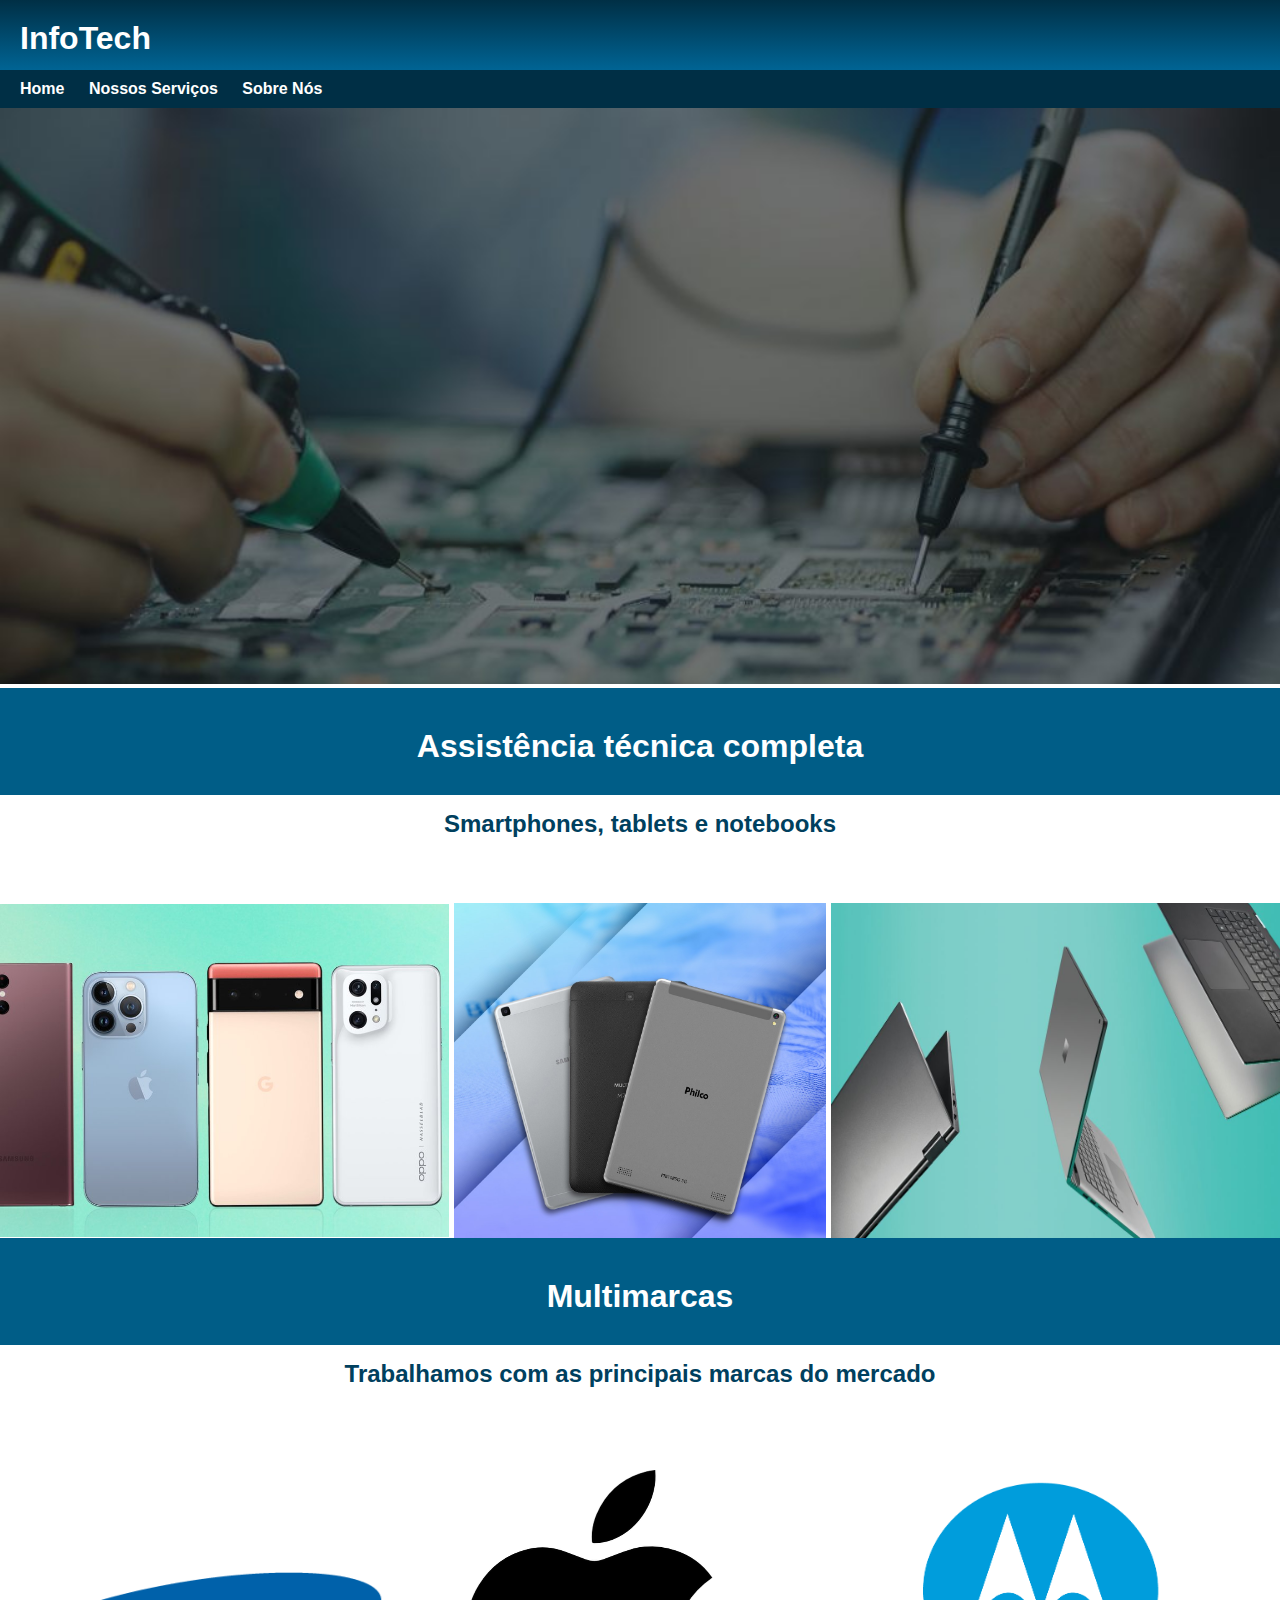
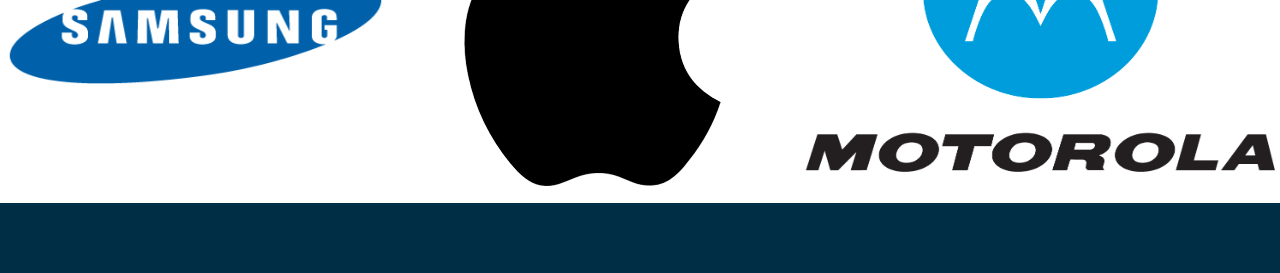
<file: index.html>
<!DOCTYPE html>
<html lang="pt-br">
<head>
    <meta charset="UTF-8">
    <meta http-equiv="X-UA-Compatible" content="IE=edge">
    <meta name="viewport" content="width=device-width, initial-scale=1.0">
    <title>InfoTech</title>
    <link rel="shortcut icon" href="favicon.ico" type="image/x-icon">
    <link rel="stylesheet" href="estilo/style.css">
</head>
<body>
    <header>
        <h1>InfoTech</h1>
    </header>
    <nav>
        <a href="index.html">Home</a>
        <a href="NossosServicos.html">Nossos Serviços</a>
        <a href="SobreNos.html">Sobre Nós</a>
    </nav>
    <main>
        <article>
            <img src="Imagens/topo_1.jpg" width="100%" alt="Assistência Técnica">
            <h1>Assistência técnica completa</h1>
            <h2>Smartphones, tablets e notebooks</h2>
            <div>
                <img style="padding-right: 5px;" src="Imagens/smartphones.jpg" width="500px" alt="Smartphones">
                <img style="padding-right: 5px;" src="Imagens/tablets.jpeg" width="450px" height="335px" alt="Tablets">
                <img src="Imagens/notebooks.jpg" width="500px" height="335px" alt="Notebook">
            </div>
            <h1>Multimarcas</h1>
            <h2>Trabalhamos com as principais marcas do mercado</h2>
            <div>
                <img style="padding-right: 50px;" src="Imagens/samsung.png" width="400px" height="350px" alt="Samsung">
                <img style="padding-right: 50px;" src="Imagens/apple_2.png" width="300px" alt="Apple">
                <img src="Imagens/motorola.png" width="500px" height="300px" alt="Motorola">
            </div>
            <h1 style="background-color: #002F45;"></h1>
        </article>
    </main>
</body>
</html>
</file>
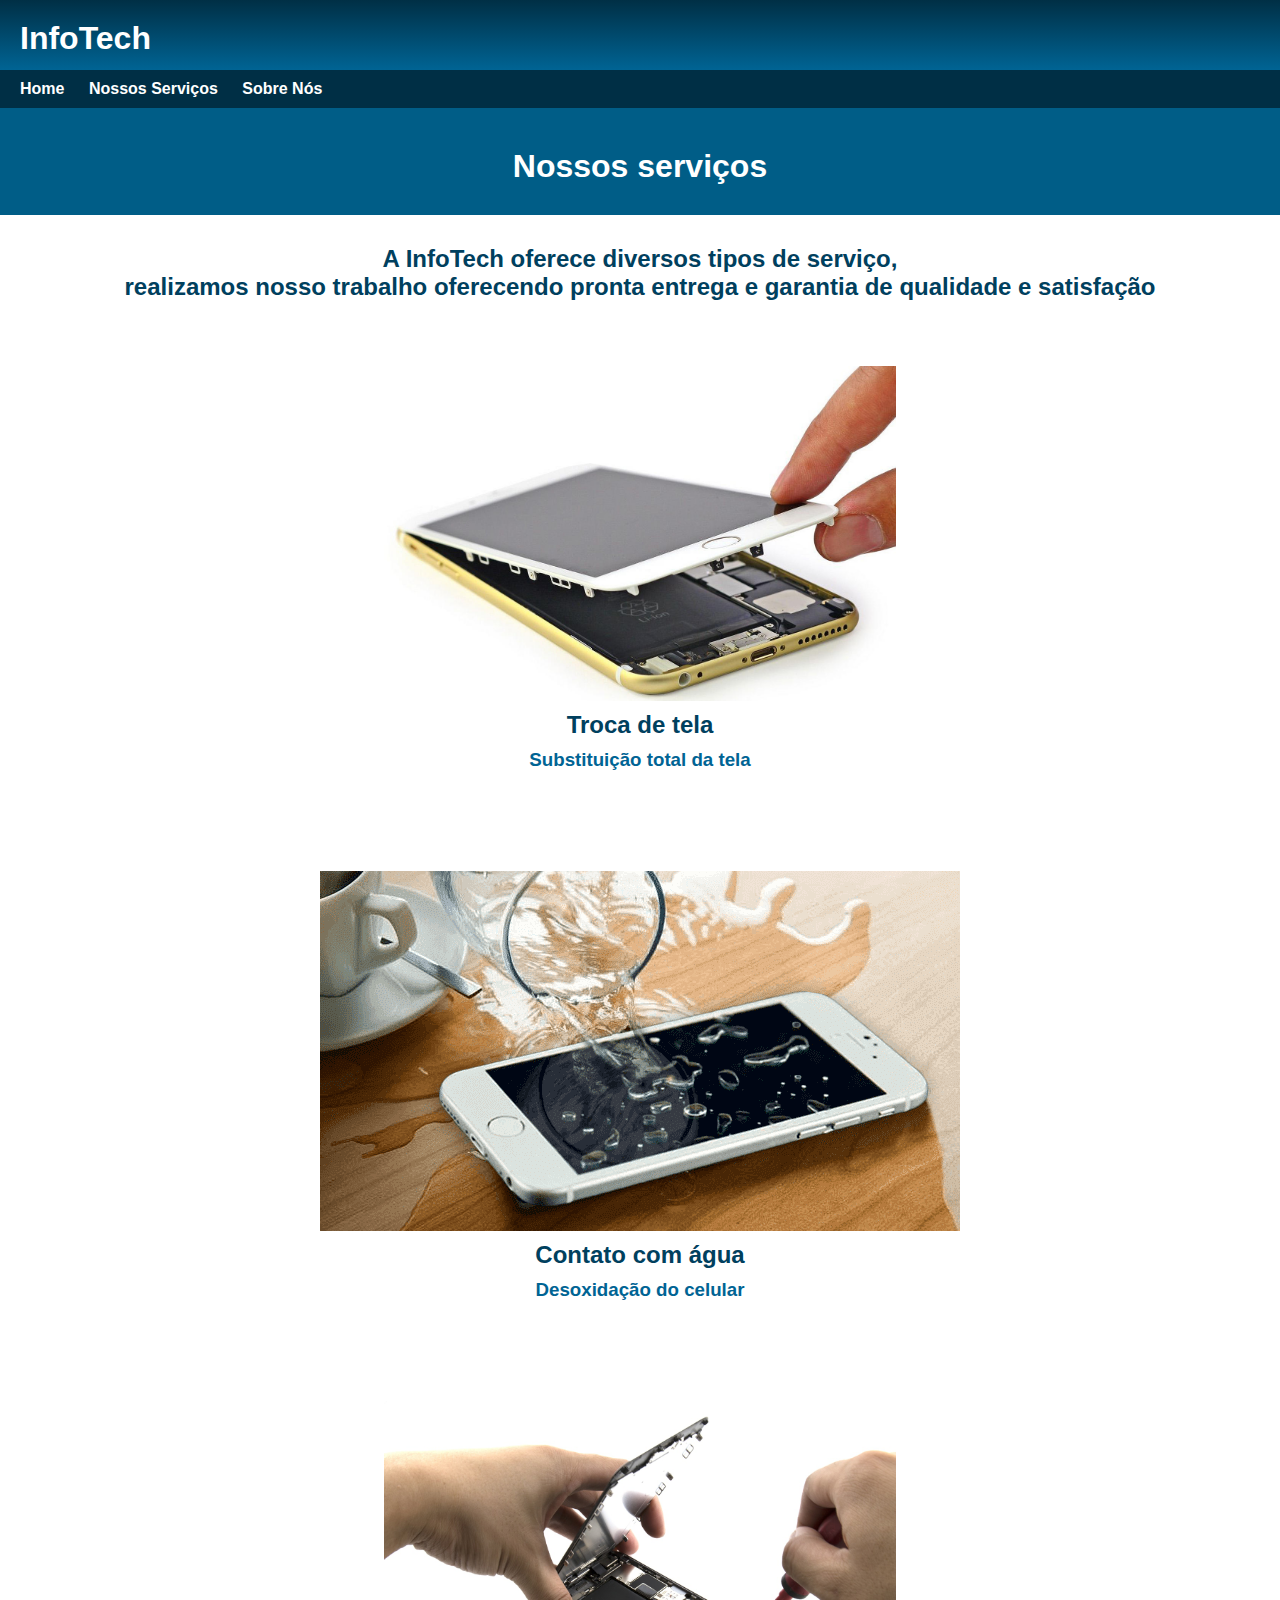
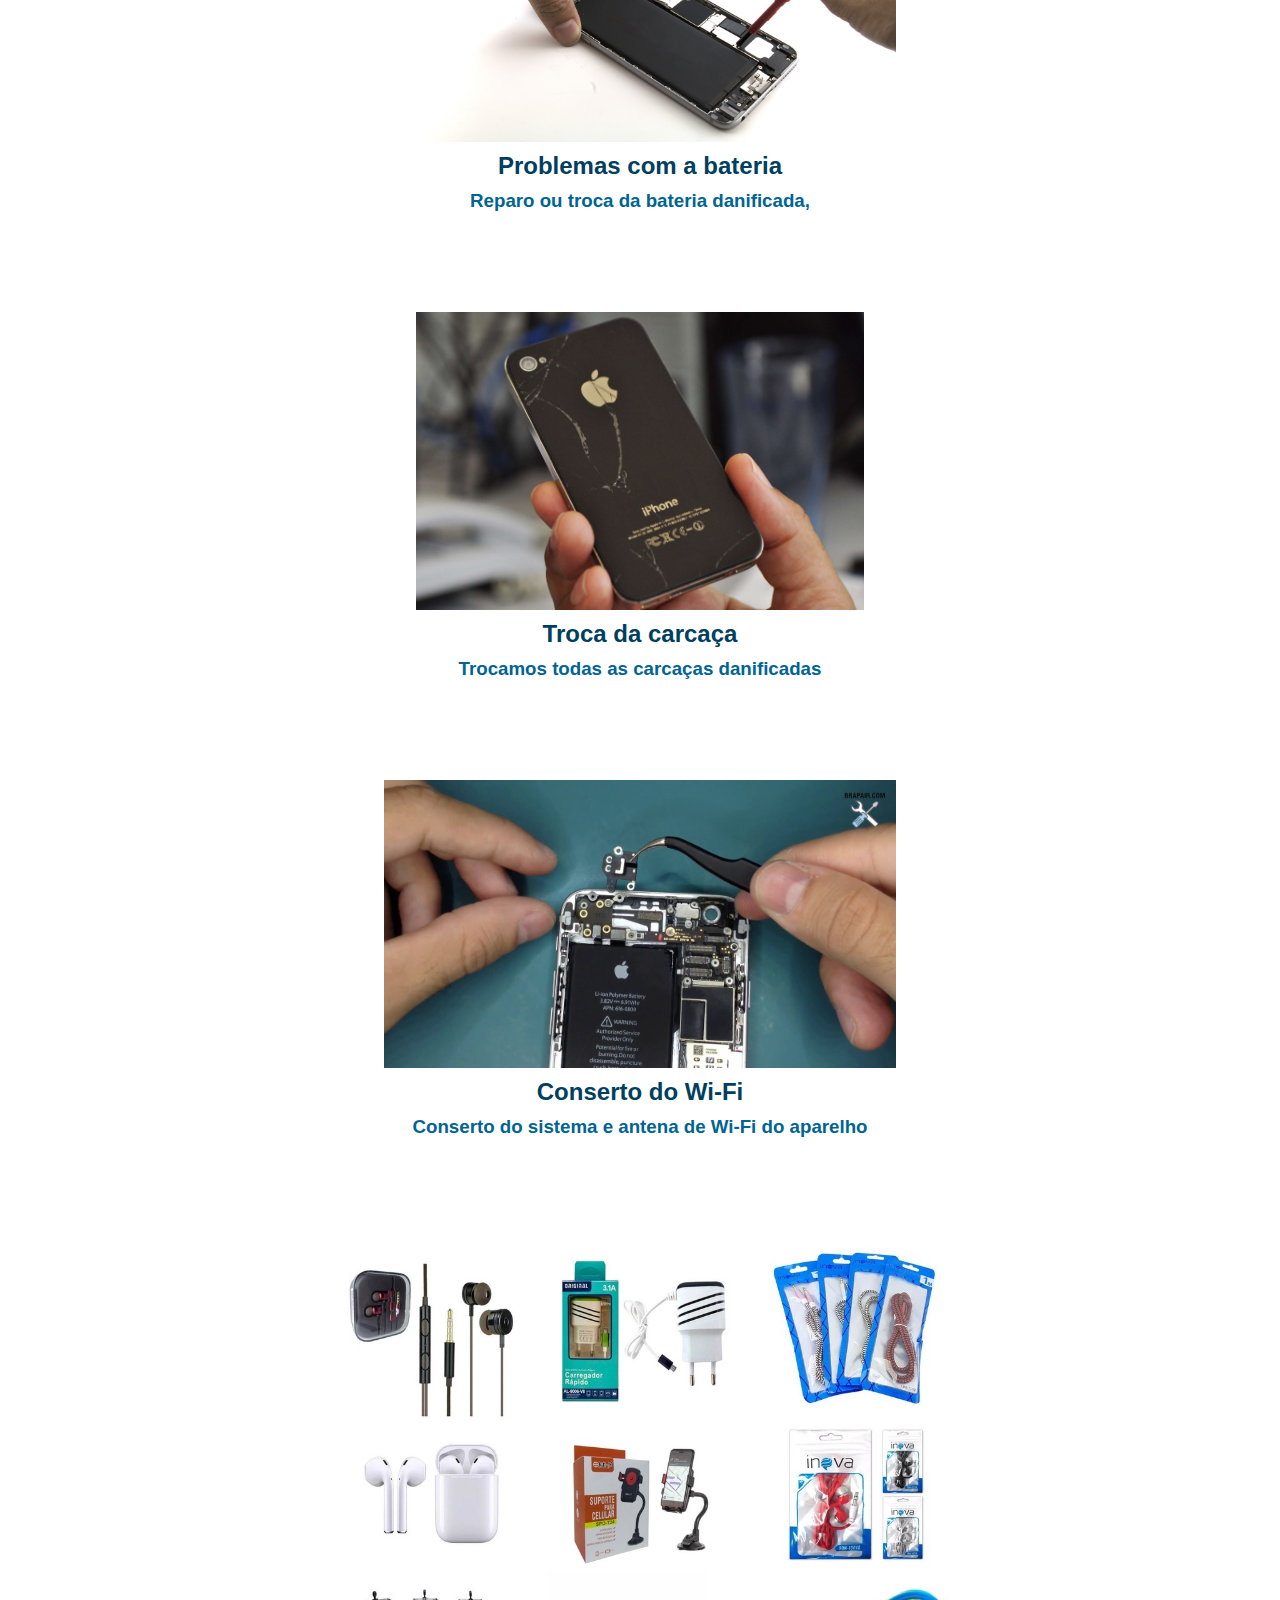
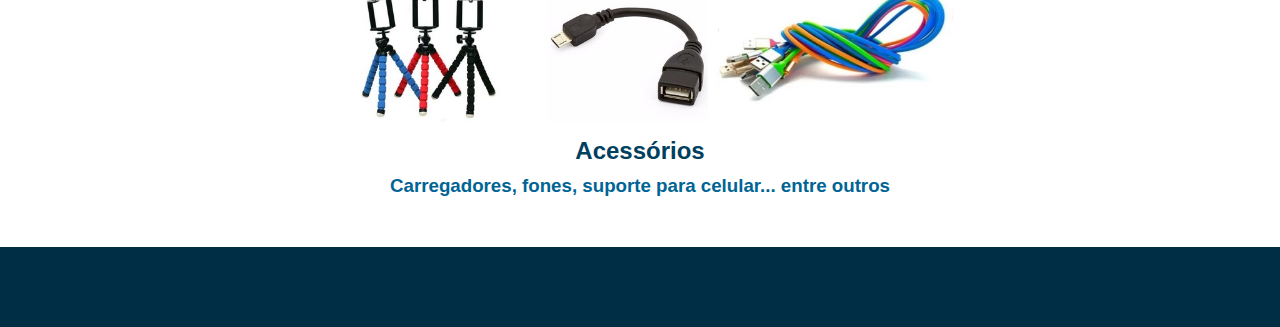
<file: NossosServicos.html>
<!DOCTYPE html>
<html lang="pt-br">
<head>
    <meta charset="UTF-8">
    <meta http-equiv="X-UA-Compatible" content="IE=edge">
    <meta name="viewport" content="width=device-width, initial-scale=1.0">
    <title>InfoTech - Nossos Serviços</title>
    <link rel="shortcut icon" href="favicon.ico" type="image/x-icon">
    <link rel="stylesheet" href="estilo/style.css">
</head>
<body>
    <header>
        <h1>InfoTech</h1>
    </header>
    <nav>
        <a href="index.html">Home</a>
        <a href="NossosServicos.html">Nossos Serviços</a>
        <a href="SobreNos.html">Sobre Nós</a>
    </nav>
    <main>
        <article>
            <h1>Nossos serviços</h1>
            <h2 style="padding-top: 30px;">A InfoTech oferece diversos tipos de serviço,<br>
                realizamos nosso trabalho oferecendo pronta entrega e garantia de qualidade e satisfação</h2>
            <div>
                <img src="Imagens/troca_de_tela.png" width="40%" height="40%" alt="Troca de tela">
            </div>
            <h2 style="padding-top: 10px; padding-bottom: 10px">Troca de tela</h2>
            <h3 style="padding-bottom: 50px">Substituição total da tela</h3>
            <div>
                <img src="Imagens/agua.png" alt="Celular e água">
            </div>
            <h2 style="padding-top: 10px; padding-bottom: 10px">Contato com água</h2>
            <h3 style="padding-bottom: 50px">Desoxidação do celular</h3>
            <div>
                <img src="Imagens/bateria.jpeg" width="40%" height="40%" alt="Bateria">
            </div>
            <h2 style="padding-top: 10px; padding-bottom: 10px">Problemas com a bateria</h2>
            <h3 style="padding-bottom: 50px">Reparo ou troca da bateria danificada, </h3>
            <div>
                <img src="Imagens/carcaça.jpg" alt="" width="35%" height="35%" alt="Carcaça">
            </div>
            <h2 style="padding-top: 10px; padding-bottom: 10px">Troca da carcaça</h2>
            <h3 style="padding-bottom: 50px">Trocamos todas as carcaças danificadas</h3>
            <div>
                <img src="Imagens/wifi.jpg" alt="" width="40%" height="40%" alt="Wi-Fi">
            </div>
            <h2 style="padding-top: 10px; padding-bottom: 10px">Conserto do Wi-Fi</h2>
            <h3 style="padding-bottom: 50px">Conserto do sistema e antena de Wi-Fi do aparelho</h3>
            <div>
                <img src="Imagens/acessorios.jpeg" alt="" width="50%" height="50%" alt="Acessórios">
            </div>
            <h2 style="padding-top: 10px; padding-bottom: 10px">Acessórios</h2>
            <h3 style="padding-bottom: 50px">Carregadores, fones, suporte para celular... entre outros</h3>
            <h1 style="background-color: #002F45;padding-top: 50px;"></h1>
        </article>
    </main>
</body>
</html>
</file>
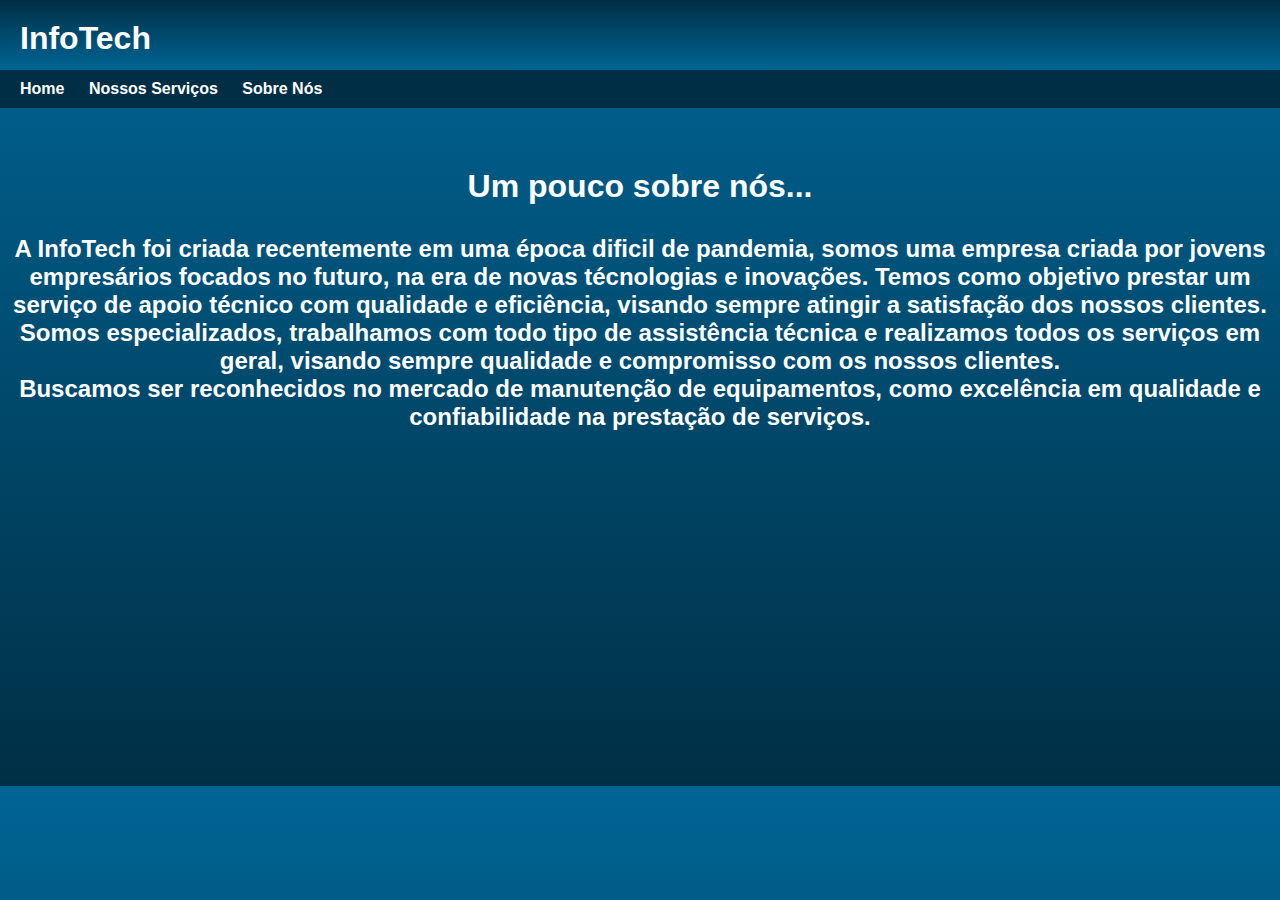
<file: SobreNos.html>
<!DOCTYPE html>
<html lang="pt-br">
<head>
    <meta charset="UTF-8">
    <meta http-equiv="X-UA-Compatible" content="IE=edge">
    <meta name="viewport" content="width=device-width, initial-scale=1.0">
    <title>InfoTech - Sobre Nós</title>
    <link rel="shortcut icon" href="favicon.ico" type="image/x-icon">
    <link rel="stylesheet" href="estilo/style.css">
</head>
<body style="background-image: linear-gradient(to bottom, var(--cor0), var(--cor4)); padding-bottom: 355px;">
    <header>
        <h1>InfoTech</h1>
    </header>
    <nav>
        <a href="index.html">Home</a>
        <a href="NossosServicos.html">Nossos Serviços</a>
        <a href="SobreNos.html">Sobre Nós</a>
    </nav>
    <h1 style="text-align: center; color: white; padding-top: 60px;">Um pouco sobre nós...</h1>
    <h2 style="text-align: center; color: white; padding-top: 30px;">A InfoTech foi criada recentemente em uma época dificil de pandemia, somos uma empresa criada por jovens empresários focados no futuro, na era de novas técnologias e inovações. Temos como objetivo prestar um serviço de apoio técnico com qualidade e eficiência, visando sempre atingir a satisfação dos nossos clientes. Somos especializados, trabalhamos com todo tipo de assistência técnica e realizamos todos os serviços em geral, visando sempre qualidade e compromisso com os nossos clientes.<br>
    Buscamos ser reconhecidos no mercado de manutenção de equipamentos, como excelência em qualidade e confiabilidade na prestação de serviços.</h2>
</body>
</html>
</file>
<file: estilo/style.css>
@charset "UTF-8";

:root{
    --cor0: #006494;
    --cor1: #005D87;
    --cor2: #004E72;
    --cor3: #00405E;
    --cor4: #002F45;

    --fonte-padrao: Arial, Verdana, Helvetica, sans-serif;
}
*{
    margin: 0px;
    padding: 0px;
}
body{
    background-color: white;
    font-family: var(--fonte-padrao)
}
header{
    background-image: linear-gradient(to top, var(--cor0), var(--cor4));
    min-height: 50px;
    padding-left: 20px;
    padding-top: 20px;
}
header > h1{
    color: white;
    font-family: var(--fonte-padrao);

}
nav{
    background-color: var(--cor4);
    padding: 10px;
}
nav > a{
    color: white;
    padding: 10px;
    border-radius: 5px;
    text-decoration: none;
    font-weight: bold;
    transition-duration: 0.6s;
}
nav > a:hover{
    background-color: var(--cor0);
    color: var(--cor4);
}
main{
    background-color: white;
}
main h1{
    background-color: var(--cor1);
    color: white;
    text-align: center;
    padding-top: 40px;
    padding-bottom:30px;
}
main h2{
    background-color: white;
    color: var(--cor3);
    text-align: center;
    padding-top: 15px;
    padding-bottom: 15px;
}
main h3{
    text-align: center;
    color: var(--cor0);
}
main div{
    display: flex;
    justify-content: center;
    align-items: center;
    padding-top: 50px;
}
</file>
